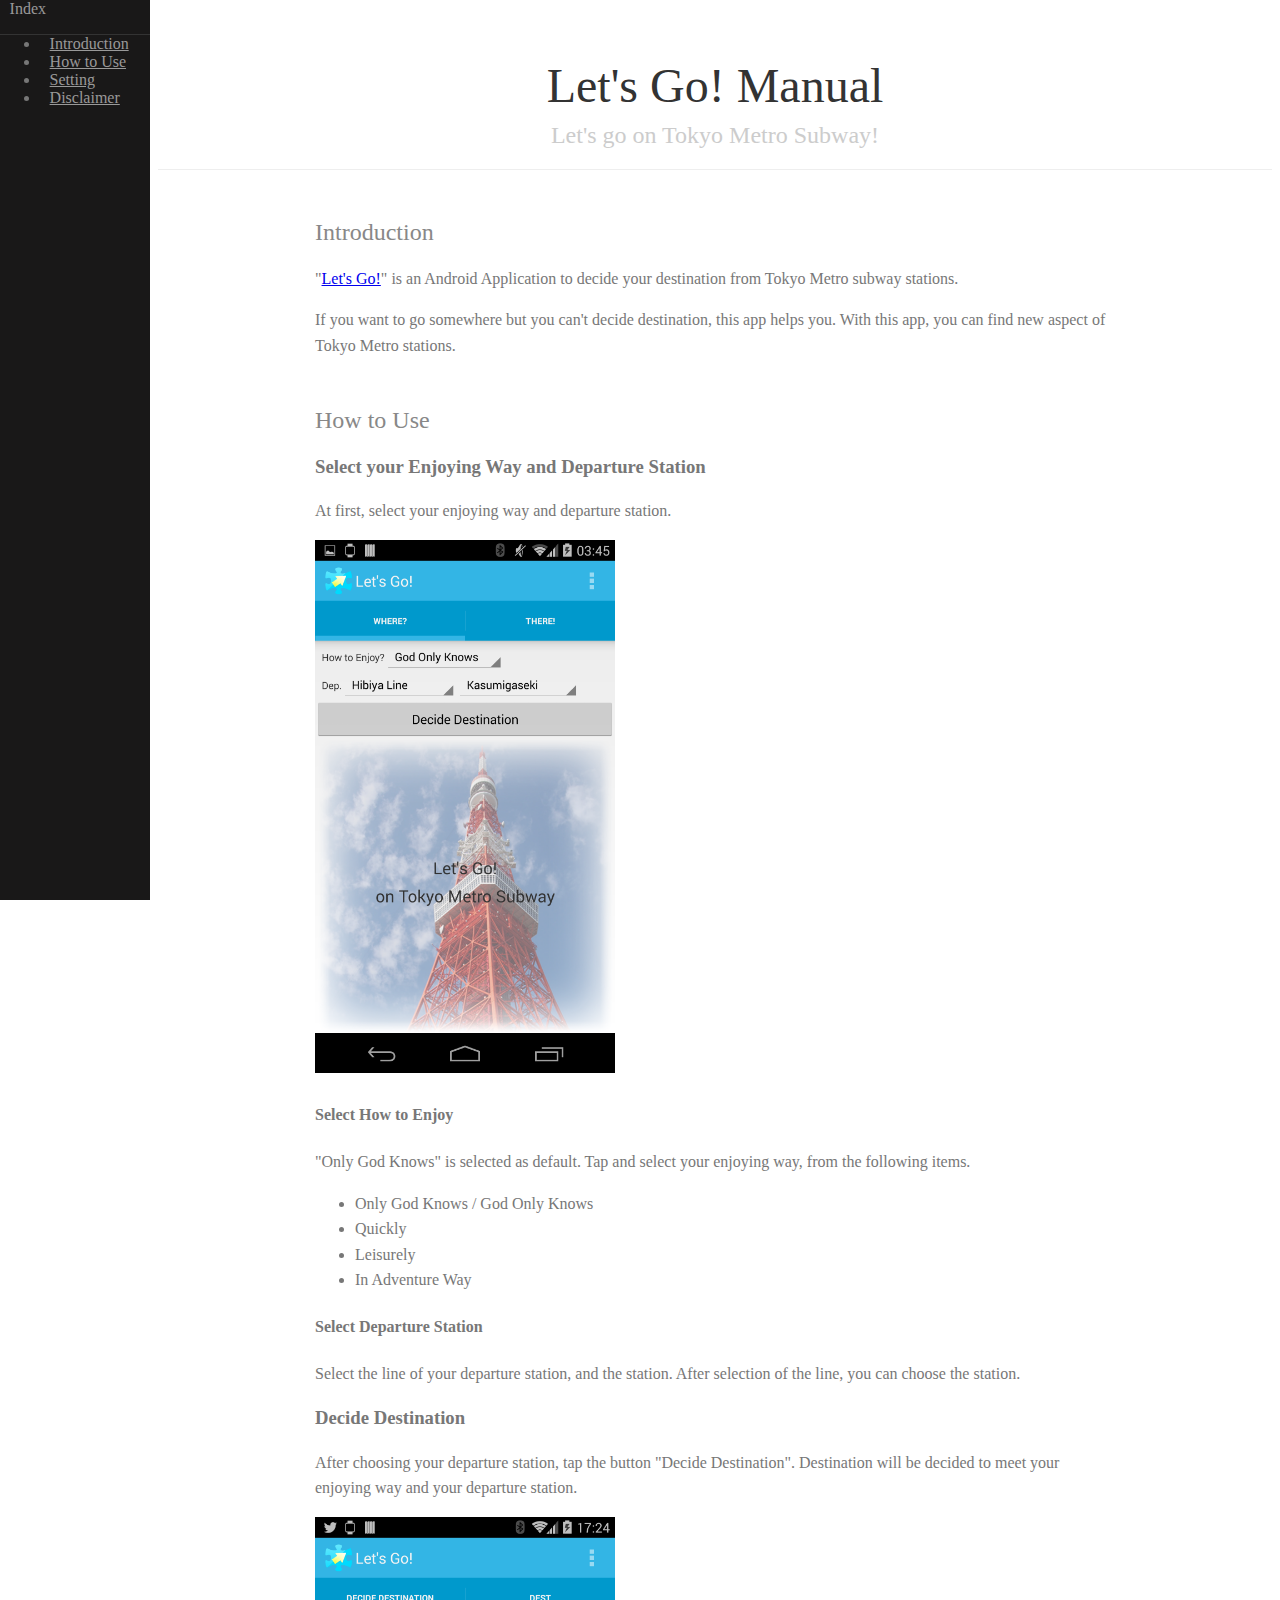
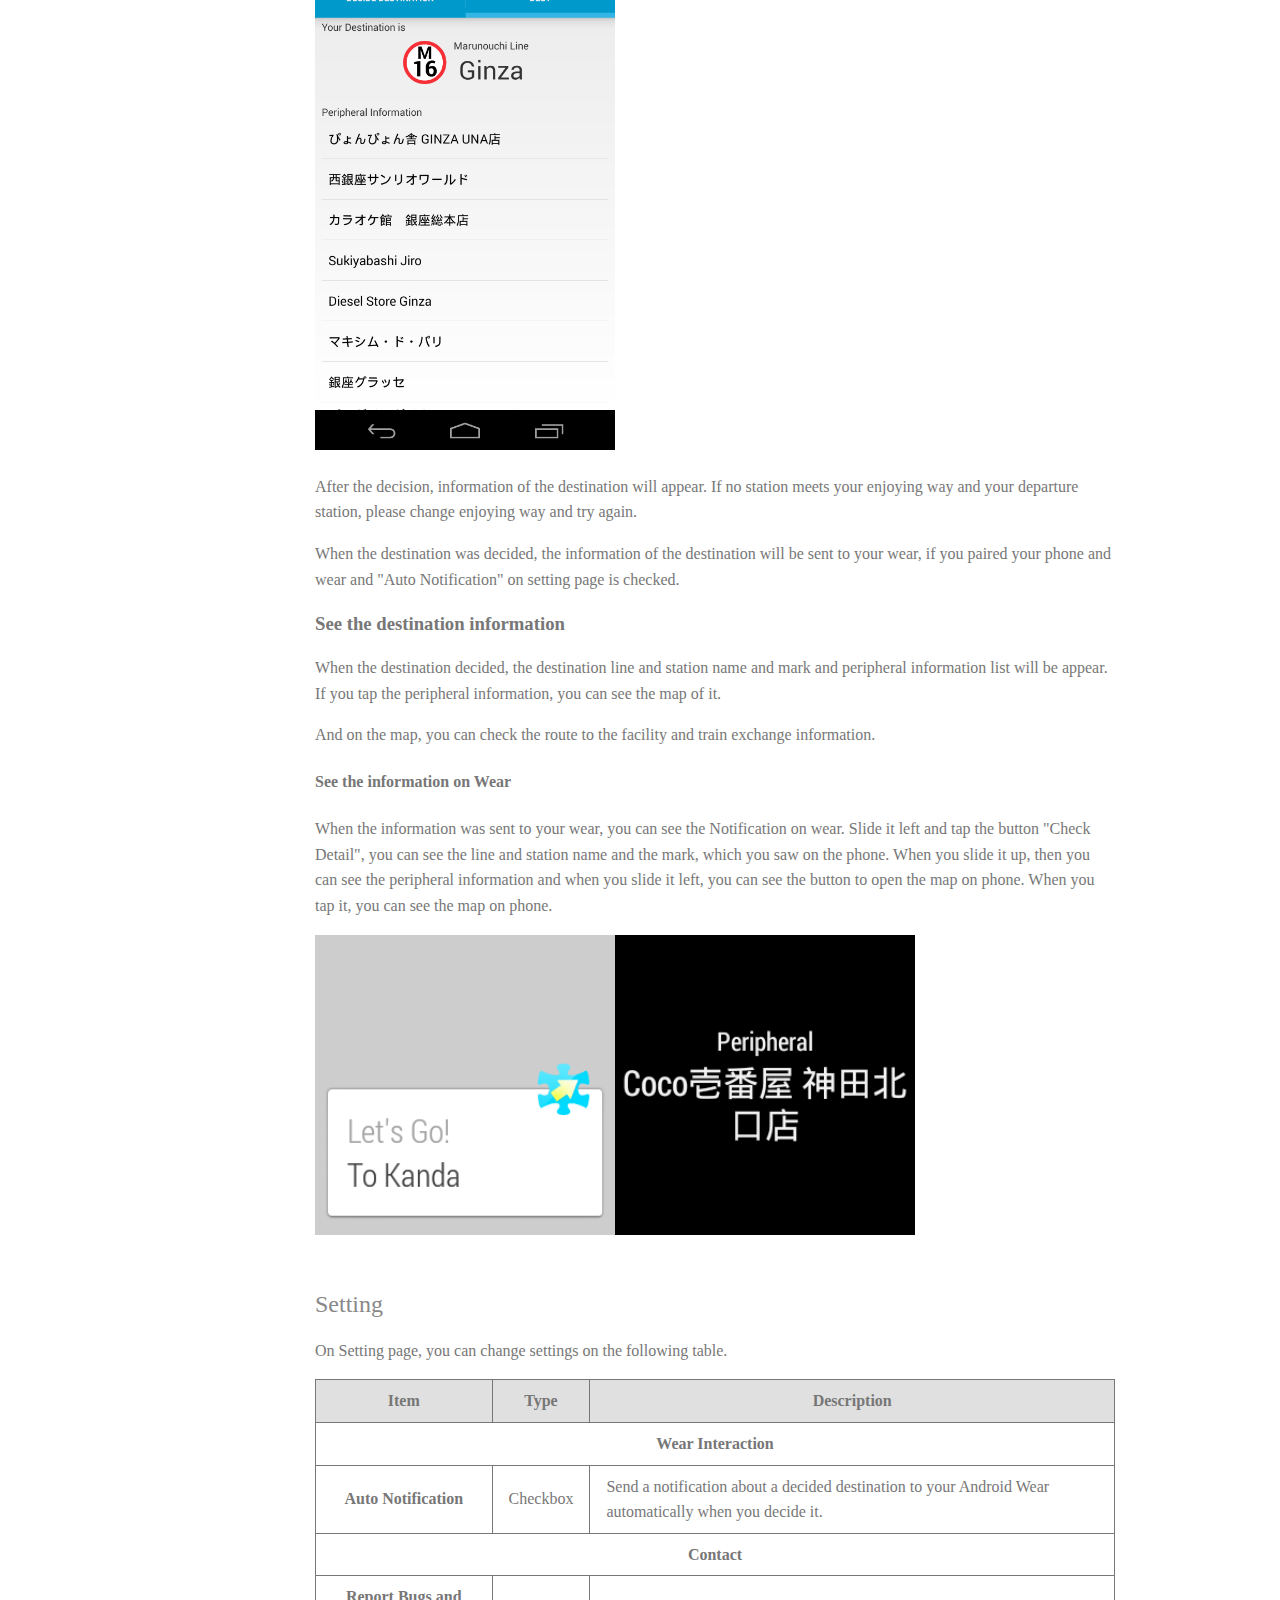
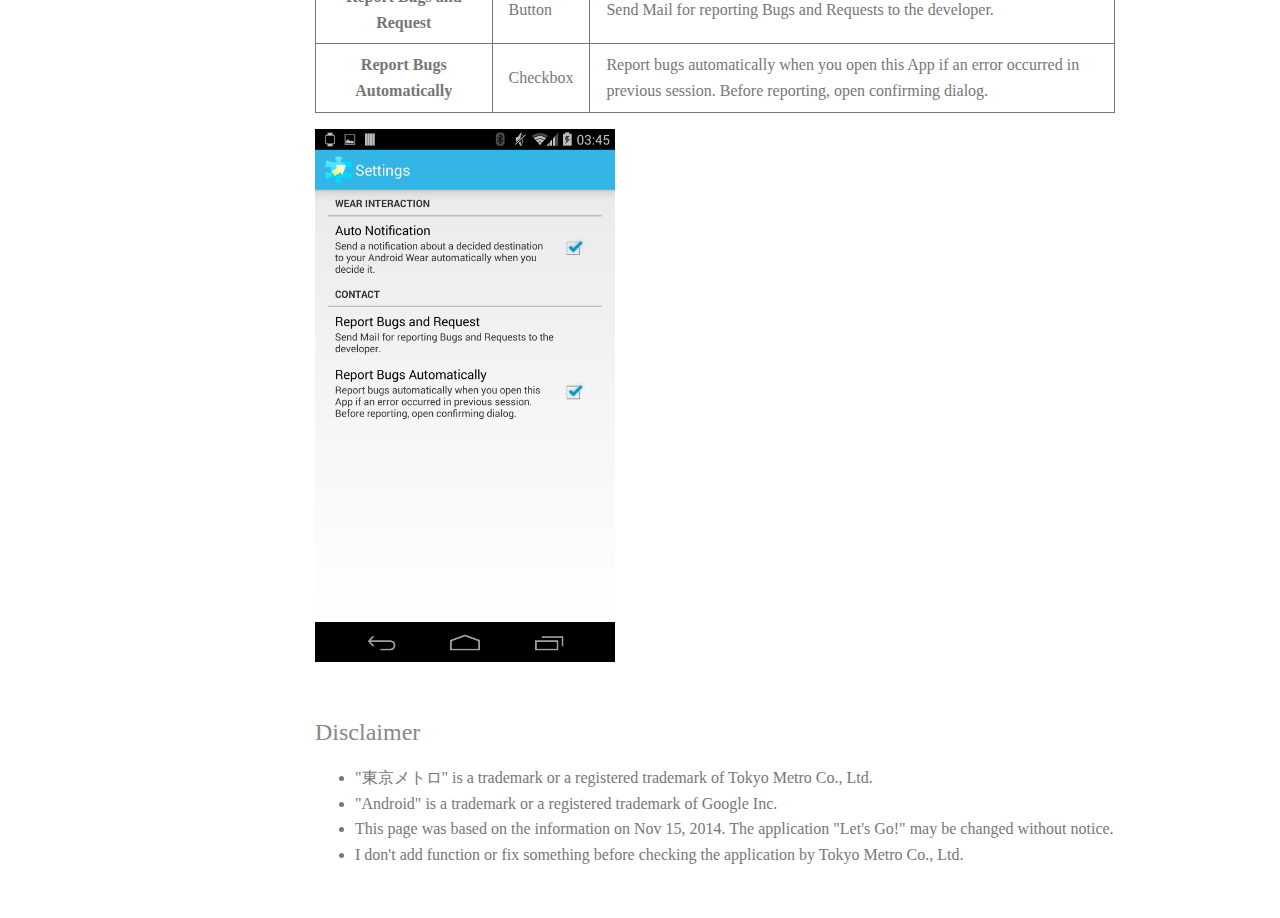
<file: server/introduction/en/index.htm>
<!DOCTYPE html>
<html lang="en">
<head>
	<title>Let's Go! Manual</title>
	<meta charset="utf-8" />
	<meta name="viewport" content="width=device-width,initial-scale=1" />
	<meta name="description" content="A manual of an App &quot;Let's Go!&quot;, which supports Android Wear. Its app decide destination from Tokyo Metro stations for you. When you want to go somewhere you've not been to, its app will helps you very much." />
	<link rel="stylesheet" href="http://yui.yahooapis.com/pure/0.5.0/pure-min.css">
    <!--[if lte IE 8]>
        <link rel="stylesheet" href="../asset/css/layouts/side-menu-old-ie.css">
    <![endif]-->
    <!--[if gt IE 8]><!-->
        <link rel="stylesheet" href="../asset/css/layouts/side-menu.css">
    <!--<![endif]-->
	<link rel="stylesheet" type="text/css" href="../asset/normal.css" />
</head>
<body>
	<div id="layout">
		<a href="#menu" id="menuLink" class="menu-link">
	        <span></span>
	    </a>

	    <div id="menu">
	        <div class="pure-menu pure-menu-open">
	            <a>Index</a>
	            <ul>
	                <li><a href="#overview">Introduction</a></li>
	                <li><a href="#how_to_use">How to Use</a></li>
	                <li><a href="#setting">Setting</a></li>
	                <li><a href="#disclaimer">Disclaimer</a></li>
	            </ul>
	        </div>
	    </div>
	    <div id="main">
	    	<div class="header">
				<h1>Let's Go! Manual</h1>
				<h2>Let's go on Tokyo Metro Subway!</h2>
			</div>
			<div class="content">
				<section>
					<a name="overview"></a>
					<h2 class="content-subhead">Introduction</h2>
					<p>"<a href="https://play.google.com/store/apps/details?id=com.improve_future.yourplace" target="_blank">Let's Go!</a>" is an Android Application to decide your destination from Tokyo Metro subway stations.</p>
					<p>If you want to go somewhere but you can't decide destination, this app helps you. With this app, you can find new aspect of Tokyo Metro stations.</p>
				</section>
				<section>
					<a name="how_to_use"></a>
					<h2 class="content-subhead">How to Use</h2>
					<section>
						<h3>Select your Enjoying Way and Departure Station</h3>
						<p>At first, select your enjoying way and departure station.</p>
						<p><img class="pure-img" src="image/decide_destination.png" /></p>
						<section>
							<h4>Select How to Enjoy</h4>
							<p>"Only God Knows" is selected as default. Tap and select your enjoying way, from the following items.</p>
							<ul>
								<li>Only God Knows / God Only Knows</li>
								<li>Quickly</li>
								<li>Leisurely</li>
								<li>In Adventure Way</li>
							</ul>
						</section>
						<section>
							<h4>Select Departure Station</h4>
							<p>Select the line of your departure station, and the station. After selection of the line, you can choose the station.</p>
						</section>
					</section>
					<section>
						<h3>Decide Destination</h3>
						<p>After choosing your departure station, tap the button "Decide Destination". Destination will be decided to meet your enjoying way and your departure station.</p>
						<p><img class="pure-img" src="image/destination_detail.png" /></p>
						<p>After the decision, information of the destination will appear. If no station meets your enjoying way and your departure station, please change enjoying way and try again.</p>
						<p>When the destination was decided, the information of the destination will be sent to your wear, if you paired your phone and wear and "Auto Notification" on setting page is checked.</p>
					</section>
					<section>
						<h3>See the destination information</h3>
						<p>When the destination decided, the destination line and station name and mark and peripheral information list will be appear. If you tap the peripheral information, you can see the map of it.</p>
						<p>And on the map, you can check the route to the facility and train exchange information.</p>
						<section>
							<h4>See the information on Wear</h4>
							<p>When the information was sent to your wear, you can see the Notification on wear. Slide it left and tap the button "Check Detail", you can see the line and station name and the mark, which you saw on the phone. When you slide it up, then you can see the peripheral information and when you slide it left, you can see the button to open the map on phone. When you tap it, you can see the map on phone.</p>
							<p><img class="pure-img" src="image/wear_notification.png" style="width:50%;display:inline;" /><img class="pure-img" src="image/wear_facility.png" style="width:50%;display:inline;" /></p>
						</section>
					</section>
				</section>
				<section>
					<a name="setting"></a>
					<h2 class="content-subhead">Setting</h2>
					<p>On Setting page, you can change settings on the following table.</p>
					<table>
						<thead>
							<tr style="background-color:#e0e0e0;">
								<th><nobr>Item</nobr></th>
								<th><nobr>Type</nobr></th>
								<th><nobr>Description</nobr></th>
							</tr>
						</thead>
						<tbody>
							<tr>
								<th colspan="3">Wear Interaction</th>
							</tr>
							<tr>
								<th>Auto Notification</th>
								<td>Checkbox</td>
								<td>Send a notification about a decided destination to your Android Wear automatically
			        when you decide it.</td>
							</tr>
							<tr>
								<th colspan="3">Contact</th>
							</tr>
							<tr>
								<th>Report Bugs and Request</th>
								<td>Button</td>
								<td>Send Mail for reporting Bugs and Requests to the developer.</td>
							</tr>
							<tr>
								<th>Report Bugs Automatically</th>
								<td>Checkbox</td>
								<td>Report bugs automatically when you open this App if an error occurred in previous session. Before reporting, open confirming dialog.</td>
							</tr>
						</tbody>
					</table>
					<p><img class="pure-img" src="image/setting.png" /></p>
				</section>
				<section>
					<a name="disclaimer"></a>
					<h2 class="content-subhead">Disclaimer</h2>
					<ul>
						<li>"<span lang="ja">東京メトロ</span>" is a trademark or a registered trademark of Tokyo Metro Co., Ltd.</li>
						<li>"Android" is a trademark or a registered trademark of Google Inc.</li>
						<li>This page was based on the information on Nov 15, 2014. The application "Let's Go!" may be changed without notice.</li>
						<li>I don't add function or fix something before checking the application by Tokyo Metro Co., Ltd.</li>
					</ul>
				</section>
			</div>
		</div>
	</div>
	<script type="text/javascript" src="../asset/js/ui.js"></script>
</body>
</html>
</file>
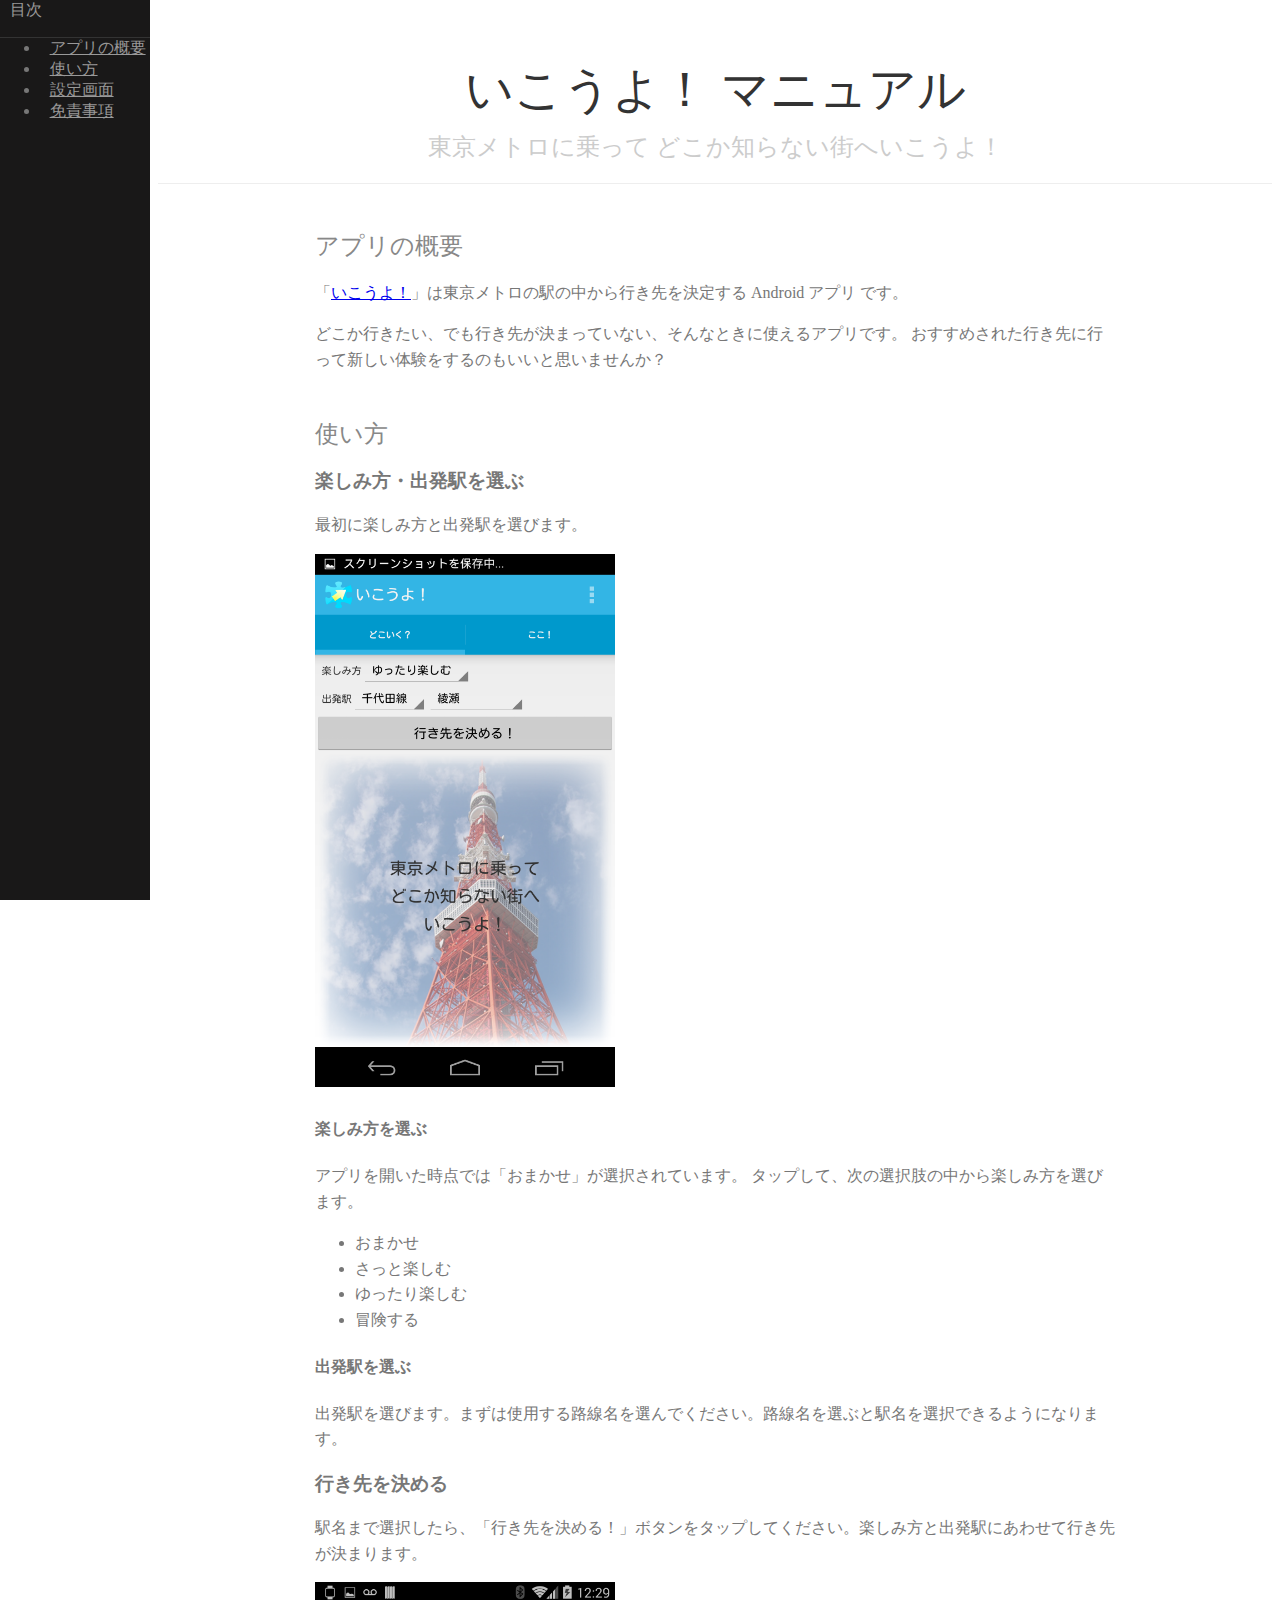
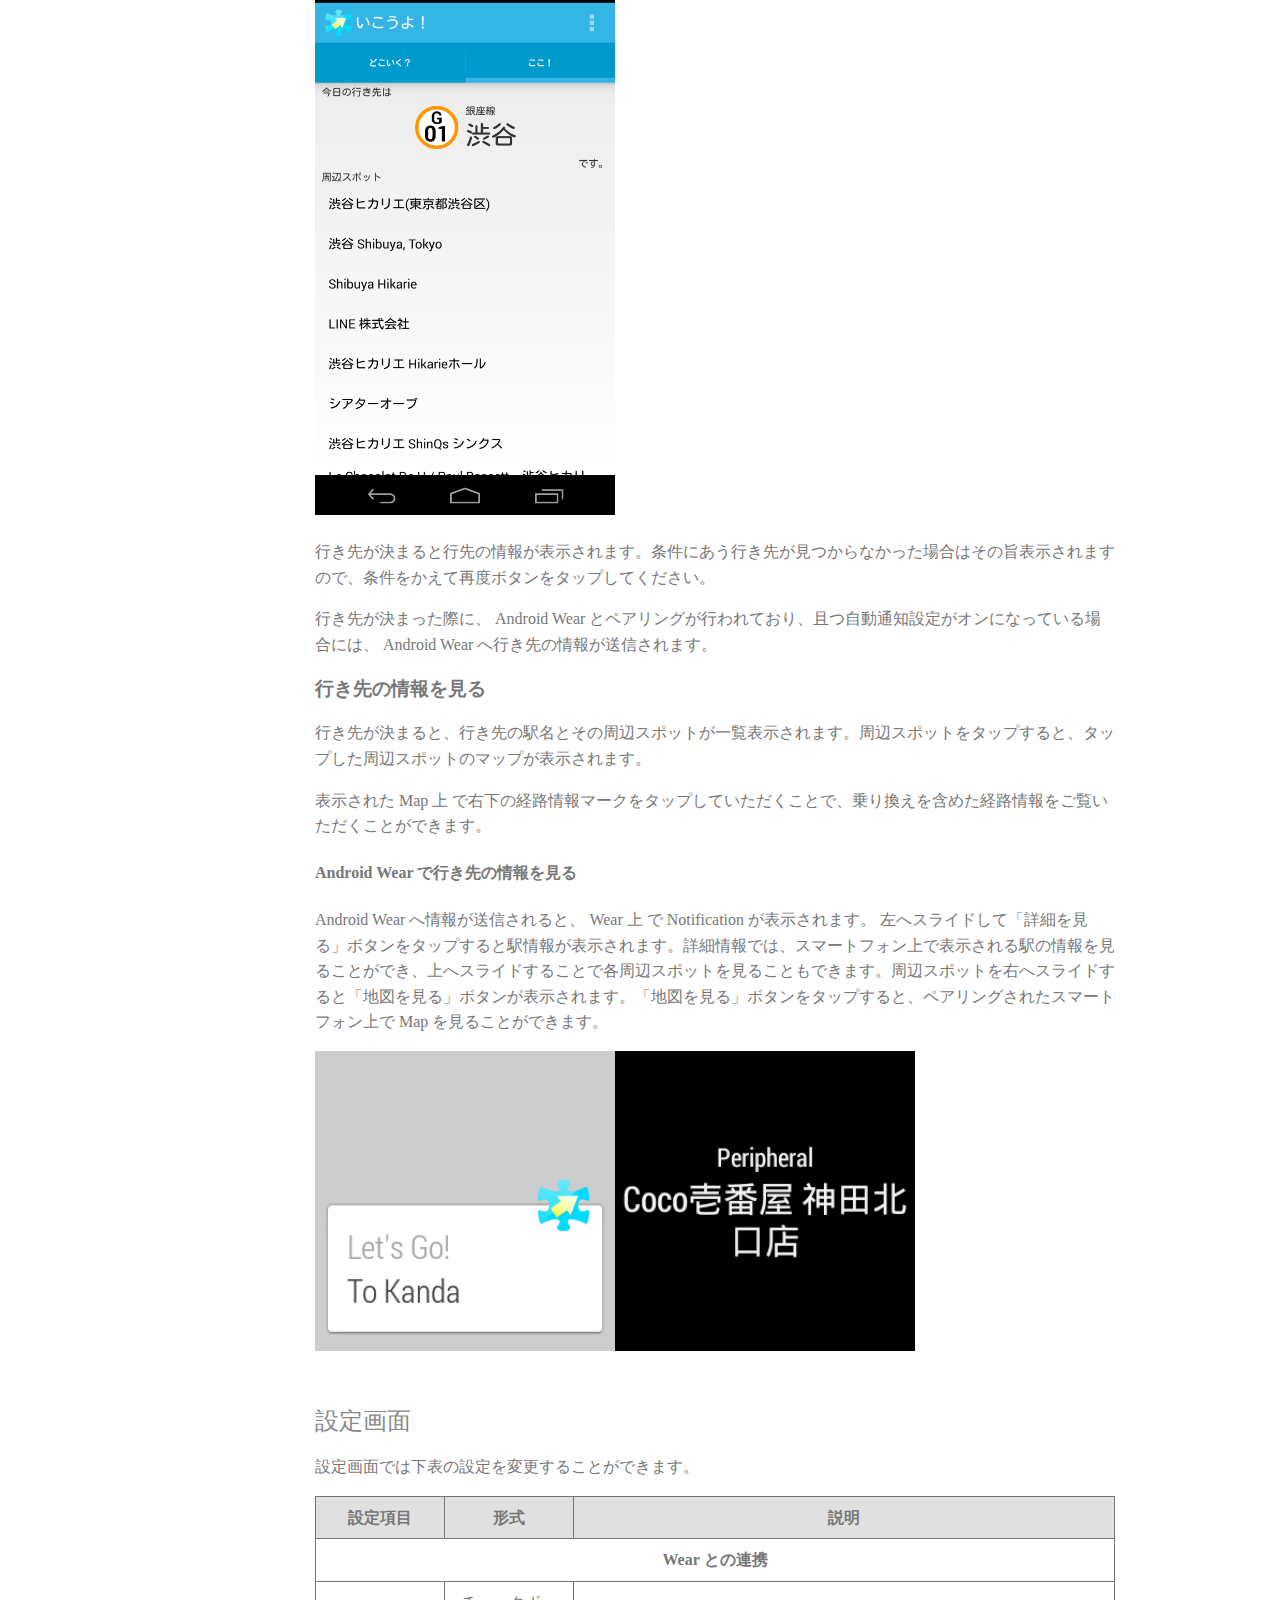
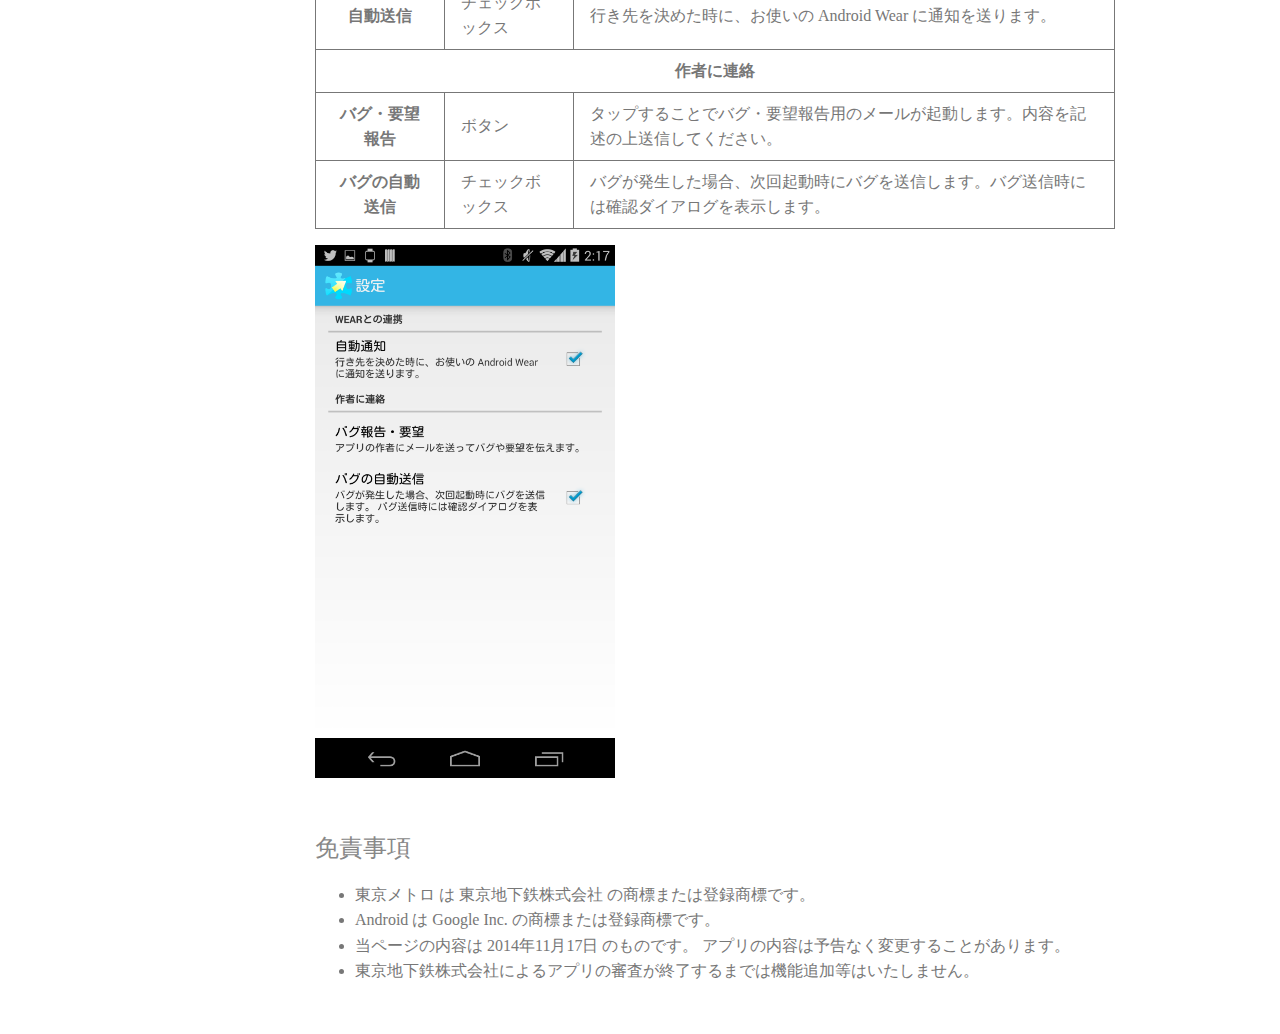
<file: server/introduction/ja/index.htm>
<!DOCTYPE html>
<html lang="ja">
<head>
	<title>いこうよ！ マニュアル</title>
	<meta charset="utf-8" />
	<meta name="viewport" content="width=device-width,initial-scale=1" />
	<meta name="description" content="Android Wear 対応 のアプリ「いこうよ！」のマニュアル。 東京メトロの駅の中から行き先の駅を決定してくれます。 普段行かないところへ行ってみたいときに是非どうぞ。" />
	<link rel="stylesheet" href="http://yui.yahooapis.com/pure/0.5.0/pure-min.css">
    <!--[if lte IE 8]>
        <link rel="stylesheet" href="../asset/css/layouts/side-menu-old-ie.css">
    <![endif]-->
    <!--[if gt IE 8]><!-->
        <link rel="stylesheet" href="../asset/css/layouts/side-menu.css">
    <!--<![endif]-->
	<link rel="stylesheet" type="text/css" href="../asset/normal.css" />
</head>
<body>
	<div id="layout">
		<a href="#menu" id="menuLink" class="menu-link">
	        <span></span>
	    </a>

	    <div id="menu">
	        <div class="pure-menu pure-menu-open">
	            <a>目次</a>
	            <ul>
	                <li><a href="#overview">アプリの概要</a></li>
	                <li><a href="#how_to_use">使い方</a></li>
	                <li><a href="#setting">設定画面</a></li>
	                <li><a href="#disclaimer">免責事項</a></li>
	            </ul>
	        </div>
	    </div>
	    <div id="main">
	    	<div class="header">
				<h1>いこうよ！ マニュアル</h1>
				<h2>東京メトロに乗って どこか知らない街へいこうよ！</h2>
			</div>
			<div class="content">
				<section>
					<a name="overview"></a>
					<h2 class="content-subhead">アプリの概要</h2>
					<p>「<a href="https://play.google.com/store/apps/details?id=com.improve_future.yourplace" target="_blank">いこうよ！</a>」は東京メトロの駅の中から行き先を決定する Android アプリ です。</p>
					<p>どこか行きたい、でも行き先が決まっていない、そんなときに使えるアプリです。 おすすめされた行き先に行って新しい体験をするのもいいと思いませんか？</p>
				</section>
				<section>
					<a name="how_to_use"></a>
					<h2 class="content-subhead">使い方</h2>
					<section>
						<h3>楽しみ方・出発駅を選ぶ</h3>
						<p>最初に楽しみ方と出発駅を選びます。 </p>
						<p><img class="pure-img" src="image/decide_destination.png" /></p>
						<section>
							<h4>楽しみ方を選ぶ</h4>
							<p>アプリを開いた時点では「おまかせ」が選択されています。 タップして、次の選択肢の中から楽しみ方を選びます。</p>
							<ul>
								<li>おまかせ</li>
								<li>さっと楽しむ</li>
								<li>ゆったり楽しむ</li>
								<li>冒険する</li>
							</ul>
						</section>
						<section>
							<h4>出発駅を選ぶ</h4>
							<p>出発駅を選びます。まずは使用する路線名を選んでください。路線名を選ぶと駅名を選択できるようになります。</p>
						</section>
					</section>
					<section>
						<h3>行き先を決める</h3>
						<p>駅名まで選択したら、「行き先を決める！」ボタンをタップしてください。楽しみ方と出発駅にあわせて行き先が決まります。</p>
						<p><img class="pure-img" src="image/destination_detail.png" /></p>
						<p>行き先が決まると行先の情報が表示されます。条件にあう行き先が見つからなかった場合はその旨表示されますので、条件をかえて再度ボタンをタップしてください。</p>
						<p>行き先が決まった際に、 Android Wear とペアリングが行われており、且つ自動通知設定がオンになっている場合には、 Android Wear へ行き先の情報が送信されます。</p>
					</section>
					<section>
						<h3>行き先の情報を見る</h3>
						<p>行き先が決まると、行き先の駅名とその周辺スポットが一覧表示されます。周辺スポットをタップすると、タップした周辺スポットのマップが表示されます。</p>
						<p>表示された Map 上 で右下の経路情報マークをタップしていただくことで、乗り換えを含めた経路情報をご覧いただくことができます。</p>
						<section>
							<h4>Android Wear で行き先の情報を見る</h4>
							<p>Android Wear へ情報が送信されると、 Wear 上 で Notification が表示されます。 左へスライドして「詳細を見る」ボタンをタップすると駅情報が表示されます。詳細情報では、スマートフォン上で表示される駅の情報を見ることができ、上へスライドすることで各周辺スポットを見ることもできます。周辺スポットを右へスライドすると「地図を見る」ボタンが表示されます。「地図を見る」ボタンをタップすると、ペアリングされたスマートフォン上で Map を見ることができます。</p>
							<p><img class="pure-img" src="image/wear_notification.png" style="width:50%;display:inline;" /><img class="pure-img" src="image/wear_facility.png" style="width:50%;display:inline;" /></p>
						</section>
					</section>
				</section>
				<section>
					<a name="setting"></a>
					<h2 class="content-subhead">設定画面</h2>
					<p>設定画面では下表の設定を変更することができます。</p>
					<table>
						<thead>
							<tr style="background-color:#e0e0e0;">
								<th><nobr>設定項目</nobr></th>
								<th><nobr>形式</nobr></th>
								<th><nobr>説明</nobr></th>
							</tr>
						</thead>
						<tbody>
							<tr>
								<th colspan="3">Wear との連携</th>
							</tr>
							<tr>
								<th>自動送信</th>
								<td>チェックボックス</td>
								<td>行き先を決めた時に、お使いの Android Wear に通知を送ります。</td>
							</tr>
							<tr>
								<th colspan="3">作者に連絡</th>
							</tr>
							<tr>
								<th>バグ・要望報告</th>
								<td>ボタン</td>
								<td>タップすることでバグ・要望報告用のメールが起動します。内容を記述の上送信してください。</td>
							</tr>
							<tr>
								<th>バグの自動送信</th>
								<td>チェックボックス</td>
								<td>バグが発生した場合、次回起動時にバグを送信します。バグ送信時には確認ダイアログを表示します。</td>
							</tr>
						</tbody>
					</table>
					<p><img class="pure-img" src="image/setting.png" /></p>
				</section>
				<section>
					<a name="disclaimer"></a>
					<h2 class="content-subhead">免責事項</h2>
					<ul>
						<li>東京メトロ は 東京地下鉄株式会社 の商標または登録商標です。</li>
						<li>Android は Google Inc. の商標または登録商標です。</li>
						<li>当ページの内容は 2014年11月17日 のものです。 アプリの内容は予告なく変更することがあります。</li>
						<li>東京地下鉄株式会社によるアプリの審査が終了するまでは機能追加等はいたしません。</li>
					</ul>
				</section>
			</div>
		</div>
	</div>
	<script type="text/javascript" src="../asset/js/ui.js"></script>
</body>
</html>
</file>
<file: server/introduction/asset/css/layouts/side-menu-old-ie.css>
body {
    color: #777;
}

.pure-img-responsive {
    max-width: 100%;
    height: auto;
}

/*
Add transition to containers so they can push in and out.
*/

#layout,
#menu,
.menu-link {
    -webkit-transition: all 0.2s ease-out;
    -moz-transition: all 0.2s ease-out;
    -ms-transition: all 0.2s ease-out;
    -o-transition: all 0.2s ease-out;
    transition: all 0.2s ease-out;
}

/*
This is the parent `<div>` that contains the menu and the content area.
*/

#layout {
    position: relative;
    padding-left: 0;
}

#layout.active {
    position: relative;
    left: 150px;
}

#layout.active #menu {
    left: 150px;
    width: 150px;
}

#layout.active .menu-link {
    left: 150px;
}

/*
The content `<div>` is where all your content goes.
*/

.content {
    margin: 0 auto;
    padding: 0 2em;
    max-width: 800px;
    margin-bottom: 50px;
    line-height: 1.6em;
}

.header {
    margin: 0;
    color: #333;
    text-align: center;
    padding: 2.5em 2em 0;
    border-bottom: 1px solid #eee;
}

.header h1 {
    margin: 0.2em 0;
    font-size: 3em;
    font-weight: 300;
}

.header h2 {
    font-weight: 300;
    color: #ccc;
    padding: 0;
    margin-top: 0;
}

.content-subhead {
    margin: 50px 0 20px 0;
    font-weight: 300;
    color: #888;
}

/*
The `#menu` `<div>` is the parent `<div>` that contains the `.pure-menu` that
appears on the left side of the page.
*/

#menu {
    margin-left: -150px;
    /* "#menu" width */
    width: 150px;
    position: fixed;
    top: 0;
    left: 0;
    bottom: 0;
    z-index: 1000;
    /* so the menu or its navicon stays above all content */
    background: #191818;
    overflow-y: auto;
    -webkit-overflow-scrolling: touch;
}

/*
    All anchors inside the menu should be styled like this.
    */

#menu a {
    color: #999;
    border: none;
    padding: 0.6em 0 0.6em 0.6em;
}

/*
    Remove all background/borders, since we are applying them to #menu.
    */

#menu .pure-menu,
#menu .pure-menu ul {
    border: none;
    background: transparent;
}

/*
    Add that light border to separate items into groups.
    */

#menu .pure-menu ul,
#menu .pure-menu .menu-item-divided {
    border-top: 1px solid #333;
}

/*
        Change color of the anchor links on hover/focus.
        */

#menu .pure-menu li a:hover,
#menu .pure-menu li a:focus {
    background: #333;
}

/*
    This styles the selected menu item `<li>`.
    */

#menu .pure-menu-selected,
#menu .pure-menu-heading {
    background: #1f8dd6;
}

/*
        This styles a link within a selected menu item `<li>`.
        */

#menu .pure-menu-selected a {
    color: #fff;
}

/*
    This styles the menu heading.
    */

#menu .pure-menu-heading {
    font-size: 110%;
    color: #fff;
    margin: 0;
}

/* -- Dynamic Button For Responsive Menu -------------------------------------*/

/*
The button to open/close the Menu is custom-made and not part of Pure. Here's
how it works:
*/

/*
`.menu-link` represents the responsive menu toggle that shows/hides on
small screens.
*/

.menu-link {
    position: fixed;
    display: block;
    /* show this only on small screens */
    top: 0;
    left: 0;
    /* "#menu width" */
    background: #000;
    background: rgba(0,0,0,0.7);
    font-size: 10px;
    /* change this value to increase/decrease button size */
    z-index: 10;
    width: 2em;
    height: auto;
    padding: 2.1em 1.6em;
}

.menu-link:hover,
.menu-link:focus {
    background: #000;
}

.menu-link span {
    position: relative;
    display: block;
}

.menu-link span,
.menu-link span:before,
.menu-link span:after {
    background-color: #fff;
    width: 100%;
    height: 0.2em;
}

.menu-link span:before,
.menu-link span:after {
    position: absolute;
    margin-top: -0.6em;
    content: " ";
}

.menu-link span:after {
    margin-top: 0.6em;
}

/* -- Responsive Styles (Media Queries) ------------------------------------- */

/*
Hides the menu at `48em`, but modify this based on your app's needs.
*/

.header,
.content {
    padding-left: 2em;
    padding-right: 2em;
}

#layout {
    padding-left: 150px;
    /* left col width "#menu" */
    left: 0;
}

#menu {
    left: 150px;
}

.menu-link {
    position: fixed;
    left: 150px;
    display: none;
}

#layout.active .menu-link {
    left: 150px;
}
</file>
<file: server/introduction/asset/css/layouts/side-menu.css>
body {
    color: #777;
}

.pure-img-responsive {
    max-width: 100%;
    height: auto;
}

/*
Add transition to containers so they can push in and out.
*/
#layout,
#menu,
.menu-link {
    -webkit-transition: all 0.2s ease-out;
    -moz-transition: all 0.2s ease-out;
    -ms-transition: all 0.2s ease-out;
    -o-transition: all 0.2s ease-out;
    transition: all 0.2s ease-out;
}

/*
This is the parent `<div>` that contains the menu and the content area.
*/
#layout {
    position: relative;
    padding-left: 0;
}
    #layout.active {
        position: relative;
        left: 150px;
    }
        #layout.active #menu {
            left: 150px;
            width: 150px;
        }

        #layout.active .menu-link {
            left: 150px;
        }
/*
The content `<div>` is where all your content goes.
*/
.content {
    margin: 0 auto;
    padding: 0 2em;
    max-width: 800px;
    margin-bottom: 50px;
    line-height: 1.6em;
}

.header {
     margin: 0;
     color: #333;
     text-align: center;
     padding: 2.5em 2em 0;
     border-bottom: 1px solid #eee;
 }
    .header h1 {
        margin: 0.2em 0;
        font-size: 3em;
        font-weight: 300;
    }
     .header h2 {
        font-weight: 300;
        color: #ccc;
        padding: 0;
        margin-top: 0;
    }

.content-subhead {
    margin: 50px 0 20px 0;
    font-weight: 300;
    color: #888;
}



/*
The `#menu` `<div>` is the parent `<div>` that contains the `.pure-menu` that
appears on the left side of the page.
*/

#menu {
    margin-left: -150px; /* "#menu" width */
    width: 150px;
    position: fixed;
    top: 0;
    left: 0;
    bottom: 0;
    z-index: 1000; /* so the menu or its navicon stays above all content */
    background: #191818;
    overflow-y: auto;
    -webkit-overflow-scrolling: touch;
}
    /*
    All anchors inside the menu should be styled like this.
    */
    #menu a {
        color: #999;
        border: none;
        padding: 0.6em 0 0.6em 0.6em;
    }

    /*
    Remove all background/borders, since we are applying them to #menu.
    */
     #menu .pure-menu,
     #menu .pure-menu ul {
        border: none;
        background: transparent;
    }

    /*
    Add that light border to separate items into groups.
    */
    #menu .pure-menu ul,
    #menu .pure-menu .menu-item-divided {
        border-top: 1px solid #333;
    }
        /*
        Change color of the anchor links on hover/focus.
        */
        #menu .pure-menu li a:hover,
        #menu .pure-menu li a:focus {
            background: #333;
        }

    /*
    This styles the selected menu item `<li>`.
    */
    #menu .pure-menu-selected,
    #menu .pure-menu-heading {
        background: #1f8dd6;
    }
        /*
        This styles a link within a selected menu item `<li>`.
        */
        #menu .pure-menu-selected a {
            color: #fff;
        }

    /*
    This styles the menu heading.
    */
    #menu .pure-menu-heading {
        font-size: 110%;
        color: #fff;
        margin: 0;
    }

/* -- Dynamic Button For Responsive Menu -------------------------------------*/

/*
The button to open/close the Menu is custom-made and not part of Pure. Here's
how it works:
*/

/*
`.menu-link` represents the responsive menu toggle that shows/hides on
small screens.
*/
.menu-link {
    position: fixed;
    display: block; /* show this only on small screens */
    top: 0;
    left: 0; /* "#menu width" */
    background: #000;
    background: rgba(0,0,0,0.7);
    font-size: 10px; /* change this value to increase/decrease button size */
    z-index: 10;
    width: 2em;
    height: auto;
    padding: 2.1em 1.6em;
}

    .menu-link:hover,
    .menu-link:focus {
        background: #000;
    }

    .menu-link span {
        position: relative;
        display: block;
    }

    .menu-link span,
    .menu-link span:before,
    .menu-link span:after {
        background-color: #fff;
        width: 100%;
        height: 0.2em;
    }

        .menu-link span:before,
        .menu-link span:after {
            position: absolute;
            margin-top: -0.6em;
            content: " ";
        }

        .menu-link span:after {
            margin-top: 0.6em;
        }


/* -- Responsive Styles (Media Queries) ------------------------------------- */

/*
Hides the menu at `48em`, but modify this based on your app's needs.
*/
@media (min-width: 48em) {

    .header,
    .content {
        padding-left: 2em;
        padding-right: 2em;
    }

    #layout {
        padding-left: 150px; /* left col width "#menu" */
        left: 0;
    }
    #menu {
        left: 150px;
    }

    .menu-link {
        position: fixed;
        left: 150px;
        display: none;
    }

    #layout.active .menu-link {
        left: 150px;
    }
}
</file>
<file: server/introduction/asset/normal.css>
table {
	border-collapse: collapse;
}
th, td {
	border: 1px solid;
}
.pure-img {
	width: 100%;
	max-width: 300px;
}
th, td {
	padding: 0.5em 1em;
}
</file>
